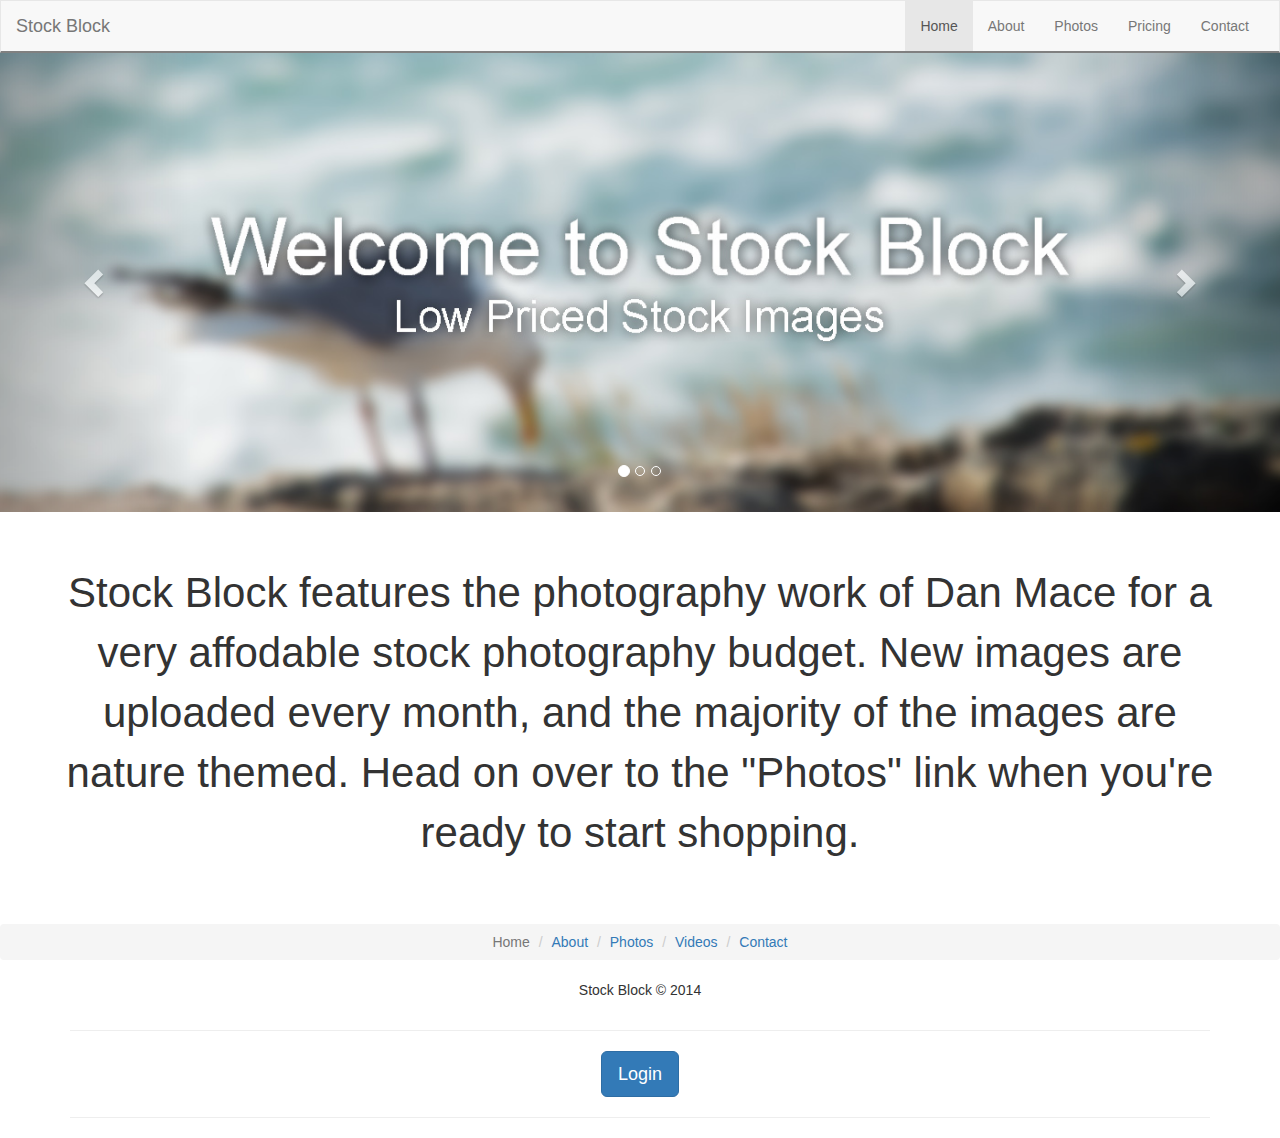
<file: index.html>
<!DOCTYPE html>
<html lang="en">
  <head>
    <meta charset="utf-8">
    <meta http-equiv="X-UA-Compatible" content="IE=edge">
    <meta name="viewport" content="width=device-width, initial-scale=1">
    <!-- The above 3 meta tags *must* come first in the head; any other head content must come *after* these tags -->
    <title>Bootstrap 101 Template</title>

    <!-- Bootstrap -->
    <link href="css/bootstrap.min.css" rel="stylesheet">

    <!-- Custom Styles -->
    <link href="css/style.css" rel="stylesheet">

    <!-- HTML5 shim and Respond.js for IE8 support of HTML5 elements and media queries -->
    <!-- WARNING: Respond.js doesn't work if you view the page via file:// -->
    <!--[if lt IE 9]>
      <script src="https://oss.maxcdn.com/html5shiv/3.7.2/html5shiv.min.js"></script>
      <script src="https://oss.maxcdn.com/respond/1.4.2/respond.min.js"></script>
    <![endif]-->
  </head>
  <body>
    
<nav class="navbar navbar-default">
  <div class="container-fluid">
    <!-- Brand and toggle get grouped for better mobile display -->
    <div class="navbar-header">
      <button type="button" class="navbar-toggle collapsed" data-toggle="collapse" data-target="#bs-example-navbar-collapse-1" aria-expanded="false">
        <span class="sr-only">Toggle navigation</span>
        <span class="icon-bar"></span>
        <span class="icon-bar"></span>
        <span class="icon-bar"></span>
      </button>
      <a class="navbar-brand" href="#">Stock Block</a>
    </div>

    <!-- Collect the nav links, forms, and other content for toggling -->
    <div class="collapse navbar-collapse" id="bs-example-navbar-collapse-1">
      <ul class="nav navbar-nav navbar-right">
        <li class="active"><a href="index.html">Home <span class="sr-only">(current)</span></a></li>
        <li><a href="about.html">About</a></li>
        <li><a href="photos.html">Photos</a></li>
        <li><a href="pricing.html">Pricing</a></li>
        <li><a href="#">Contact</a></li>
          <!-- Button trigger modal -->

        
      </ul>
      
      
        </li>


      </ul>
    </div><!-- /.navbar-collapse -->
  </div><!-- /.container-fluid -->
</nav>

<div id="carousel-example-generic" class="carousel slide" data-ride="carousel">
  <!-- Indicators -->
  <ol class="carousel-indicators">
    <li data-target="#carousel-example-generic" data-slide-to="0" class="active"></li>
    <li data-target="#carousel-example-generic" data-slide-to="1"></li>
    <li data-target="#carousel-example-generic" data-slide-to="2"></li>
  </ol>

  <!-- Wrapper for slides -->
  <div class="carousel-inner" role="listbox">
    <div class="item active">
      <img src="images/slide1.jpg" alt="...">
      <div class="carousel-caption">
        
      </div>
    </div>
    <div class="item">
      <img src="images/slide2.jpg" alt="...">
      <div class="carousel-caption">
        
      </div>
    </div>

     <div class="item">
      <img src="images/slide3.jpg" alt="...">
      <div class="carousel-caption">
        
      </div>
    </div>
    
  </div>

  <!-- Controls -->
  <a class="left carousel-control" href="#carousel-example-generic" role="button" data-slide="prev">
    <span class="glyphicon glyphicon-chevron-left" aria-hidden="true"></span>
    <span class="sr-only">Previous</span>
  </a>
  <a class="right carousel-control" href="#carousel-example-generic" role="button" data-slide="next">
    <span class="glyphicon glyphicon-chevron-right" aria-hidden="true"></span>
    <span class="sr-only">Next</span>
  </a>
</div>

<div class="conatiner">
<div class="row">
  <div class="col-md-12">
    <p id="intro">Stock Block features the photography work of Dan Mace for a very affodable stock photography budget. New images are uploaded every month, and the majority of the images are nature themed. Head on over to the "Photos" link when you're ready to start shopping.
    </p> 

  </div>
</div>


</div>


<footer>
<ol class="breadcrumb">
  <li class="active">Home</li>
  <li><a href="#">About</a></li>
  <li><a href="#">Photos</a></li>
  <li><a href="#">Videos</a></li>
  <li><a href="#">Contact</a></li>
</ol> 
<p>Stock Block &copy 2014</p>
  <div class="container"> 
    <hr class="prettyline">

  <button class="btn btn-primary btn-lg" href="#signup" data-toggle="modal" data-target=".bs-modal-sm">Login</button>
  </center>
  <br>
    <hr class="prettyline">
 </div>
  

<!-- Modal -->
<div class="modal fade bs-modal-sm" id="myModal" tabindex="-1" role="dialog" aria-labelledby="mySmallModalLabel" aria-hidden="true">
  <div class="modal-dialog modal-sm">
    <div class="modal-content">
        
      <div class="modal-body">
        <div id="myTabContent" class="tab-content">
        
        <div class="tab-pane fade active in" id="signin">
            <form class="form-horizontal">
            <fieldset>
            <!-- Sign In Form -->
            <!-- Text input-->
            <div class="control-group">
              <label class="control-label" for="userid">Alias:</label>
              <div class="controls">
                <input required="" id="userid" name="userid" type="text" class="form-control" placeholder="StockBlockDan" class="input-medium" required="">
              </div>
            </div>

            <!-- Password input-->
            <div class="control-group">
              <label class="control-label" for="passwordinput">Password:</label>
              <div class="controls">
                <input required="" id="passwordinput" name="passwordinput" class="form-control" type="password" placeholder="********" class="input-medium">
              </div>
            </div>

      

            <!-- Button -->
            <div class="control-group">
              <label class="control-label" for="signin"></label>
              <div class="controls">
                <button id="signin" name="signin" class="btn btn-success">Sign In</button>
              </div>
            </div>
            </fieldset>
            </form>
        </div>
        <div class="tab-pane fade" id="signup">
            <form class="form-horizontal">
            <fieldset>
          
            <!-- Button -->
            
    </div>
      </div>
      <div class="modal-footer">
      <center>
        <button type="button" class="btn btn-default" data-dismiss="modal">Close</button>
        </center>
      </div>
    </div>
  </div>
</div>

</footer>

    <!-- jQuery (necessary for Bootstrap's JavaScript plugins) -->
    <script src="https://ajax.googleapis.com/ajax/libs/jquery/1.11.3/jquery.min.js"></script>
    <!-- Include all compiled plugins (below), or include individual files as needed -->
    <script src="js/bootstrap.min.js"></script>
  </body>
</html>
</file>
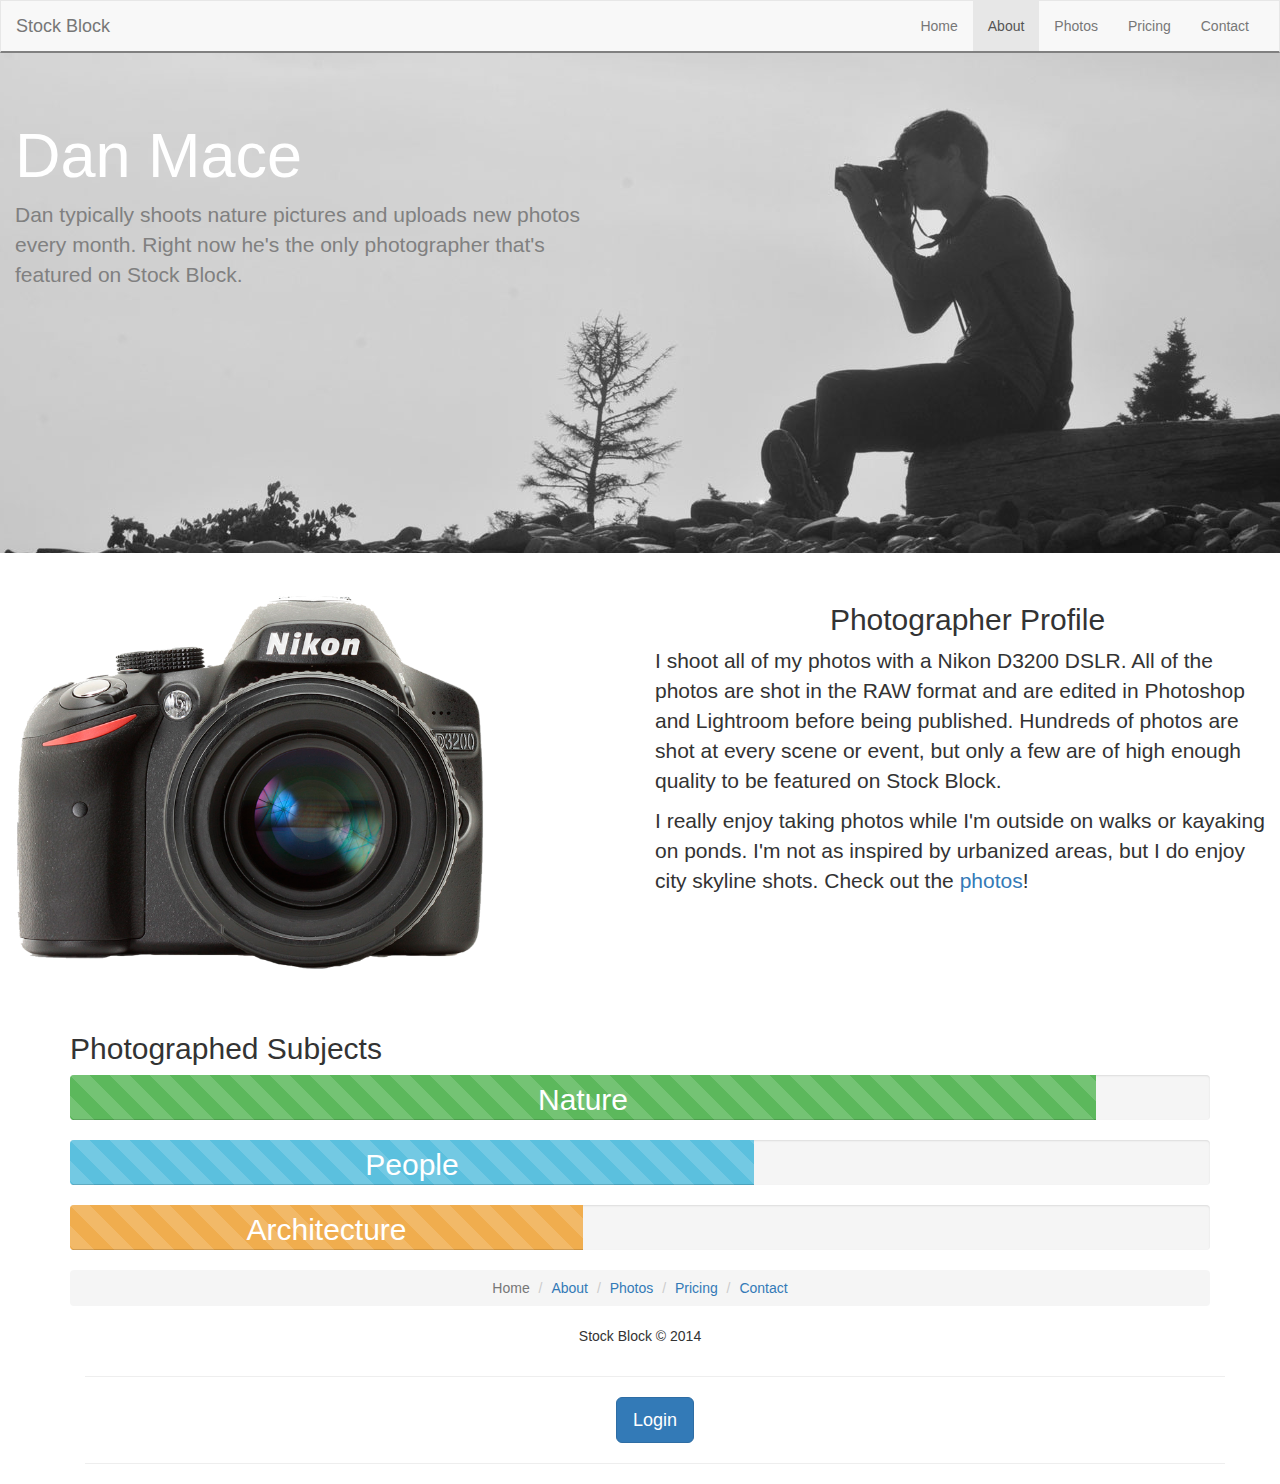
<file: about.html>
<!DOCTYPE html>
<html lang="en">
  <head>
    <meta charset="utf-8">
    <meta http-equiv="X-UA-Compatible" content="IE=edge">
    <meta name="viewport" content="width=device-width, initial-scale=1">
    <!-- The above 3 meta tags *must* come first in the head; any other head content must come *after* these tags -->
    <title>Bootstrap 101 Template</title>

    <!-- Bootstrap -->
    <link href="css/bootstrap.min.css" rel="stylesheet">

    <!-- Custom Styles -->
    <link href="css/style.css" rel="stylesheet">

    <!-- HTML5 shim and Respond.js for IE8 support of HTML5 elements and media queries -->
    <!-- WARNING: Respond.js doesn't work if you view the page via file:// -->
    <!--[if lt IE 9]>
      <script src="https://oss.maxcdn.com/html5shiv/3.7.2/html5shiv.min.js"></script>
      <script src="https://oss.maxcdn.com/respond/1.4.2/respond.min.js"></script>
    <![endif]-->
  </head>
  <body>
    
<nav class="navbar navbar-default">
  <div class="container-fluid">
    <!-- Brand and toggle get grouped for better mobile display -->
    <div class="navbar-header">
      <button type="button" class="navbar-toggle collapsed" data-toggle="collapse" data-target="#bs-example-navbar-collapse-1" aria-expanded="false">
        <span class="sr-only">Toggle navigation</span>
        <span class="icon-bar"></span>
        <span class="icon-bar"></span>
        <span class="icon-bar"></span>
      </button>
      <a class="navbar-brand" href="#">Stock Block</a>
    </div>

    <!-- Collect the nav links, forms, and other content for toggling -->
    <div class="collapse navbar-collapse" id="bs-example-navbar-collapse-1">
      <ul class="nav navbar-nav navbar-right">
        <li><a href="index.html">Home</a></li>
        <li class="active"><a href="#">About<span class="sr-only">(current)</span></a></li>
        <li><a href="photos.html">Photos</a></li>
        <li><a href="pricing.html">Pricing</a></li>
        <li><a href="#">Contact</a></li>
          <!-- Button trigger modal -->

        
      </ul>
      
      
        </li>


      </ul>
    </div><!-- /.navbar-collapse -->
  </div><!-- /.container-fluid -->
</nav>


<div class="jumbotron">
      <div class="container-fluid">
        <div class="row">
          <div class="col-md-6">
            <h1>Dan <span class="em-text">Mace</span></h1>
           <p>Dan typically shoots nature pictures and uploads new photos every month. Right now he's the only photographer that's featured on Stock Block.</p>

          </div>
            
        </div>
      </div>



</div>

<div class="row">
<div class="col-sm-6 col-md-6">
<img id="camera" src="images/camera.png"
</div>
</div>


<div class="col-sm-6 col-md-6">
<h2 id="abt">Photographer Profile</h2>
<p class="abtp">I shoot all of my photos with a Nikon D3200 DSLR. All of the photos are shot in the RAW format and are edited in Photoshop and Lightroom before being published. Hundreds of photos are shot at every scene or event, but only a few are of high enough quality to be featured on Stock Block.   </p>

<p class="abtp">I really enjoy taking photos while I'm outside on walks or kayaking on ponds. I'm not as inspired by urbanized areas, but I do enjoy city skyline shots. Check out the <a href="#">photos</a>!</p>
</div>


</div>

<div class="container">
<div class="row das ts">
<div class="col-md-12">


<h2 class="stitle">Photographed Subjects</h2>
<div class="progress">
  <div class="progress-bar progress-bar-striped active progress-bar-success" role="progressbar" aria-valuenow="90" aria-valuemin="0" aria-valuemax="100" style="width: 90%">
    <p id="progp">Nature</p>
  </div>
</div>

<div class="progress">
  <div class="progress-bar progress-bar-striped active progress-bar-info" role="progressbar" aria-valuenow="80" aria-valuemin="0" aria-valuemax="100" style="width: 60%">
    <p id="progp">People</p>
  </div>
</div>

<div class="progress">
  <div class="progress-bar progress-bar-striped active progress-bar-warning" role="progressbar" aria-valuenow="60" aria-valuemin="0" aria-valuemax="100" style="width: 45%">
    <p id="progp">Architecture</p>
  </div>
</div>



</div>

</div>

<footer>
<ol class="breadcrumb">
  <li class="active">Home</li>
  <li><a href="#">About</a></li>
  <li><a href="#">Photos</a></li>
  <li><a href="#">Pricing</a></li>
  <li><a href="#">Contact</a></li>
</ol> 
<p>Stock Block &copy 2014</p>
  <div class="container"> 
    <hr class="prettyline">

  <button class="btn btn-primary btn-lg" href="#signup" data-toggle="modal" data-target=".bs-modal-sm">Login</button>
  </center>
  <br>
    <hr class="prettyline">
 </div>
  

<!-- Modal -->
<div class="modal fade bs-modal-sm" id="myModal" tabindex="-1" role="dialog" aria-labelledby="mySmallModalLabel" aria-hidden="true">
  <div class="modal-dialog modal-sm">
    <div class="modal-content">
        
      <div class="modal-body">
        <div id="myTabContent" class="tab-content">
        
        <div class="tab-pane fade active in" id="signin">
            <form class="form-horizontal">
            <fieldset>
            <!-- Sign In Form -->
            <!-- Text input-->
            <div class="control-group">
              <label class="control-label" for="userid">Alias:</label>
              <div class="controls">
                <input required="" id="userid" name="userid" type="text" class="form-control" placeholder="StockBlockDan" class="input-medium" required="">
              </div>
            </div>

            <!-- Password input-->
            <div class="control-group">
              <label class="control-label" for="passwordinput">Password:</label>
              <div class="controls">
                <input required="" id="passwordinput" name="passwordinput" class="form-control" type="password" placeholder="********" class="input-medium">
              </div>
            </div>

      

            <!-- Button -->
            <div class="control-group">
              <label class="control-label" for="signin"></label>
              <div class="controls">
                <button id="signin" name="signin" class="btn btn-success">Sign In</button>
              </div>
            </div>
            </fieldset>
            </form>
        </div>
        <div class="tab-pane fade" id="signup">
            <form class="form-horizontal">
            <fieldset>
          
            <!-- Button -->
            
    </div>
      </div>
      <div class="modal-footer">
      <center>
        <button type="button" class="btn btn-default" data-dismiss="modal">Close</button>
        </center>
      </div>
    </div>
  </div>
</div>

</footer>

    <!-- jQuery (necessary for Bootstrap's JavaScript plugins) -->
    <script src="https://ajax.googleapis.com/ajax/libs/jquery/1.11.3/jquery.min.js"></script>
    <!-- Include all compiled plugins (below), or include individual files as needed -->
    <script src="js/bootstrap.min.js"></script>
  </body>
</html>
</file>
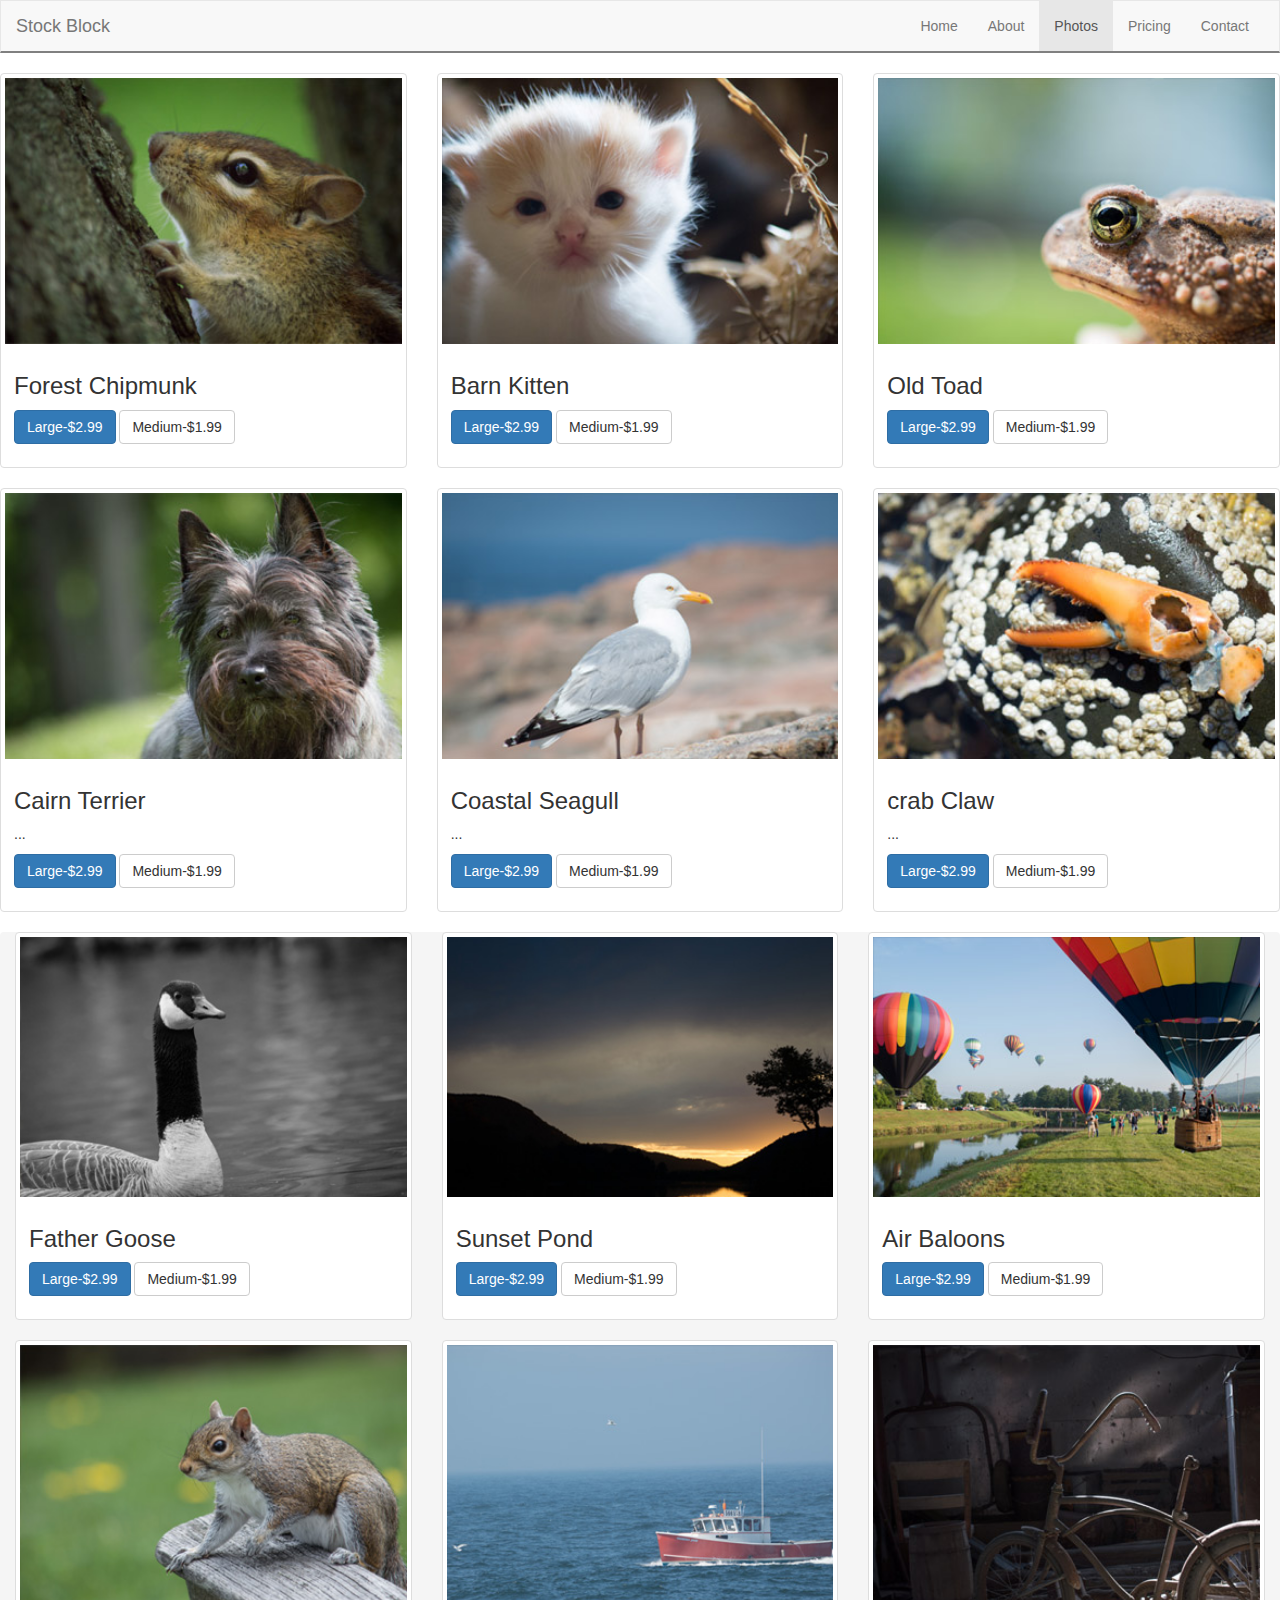
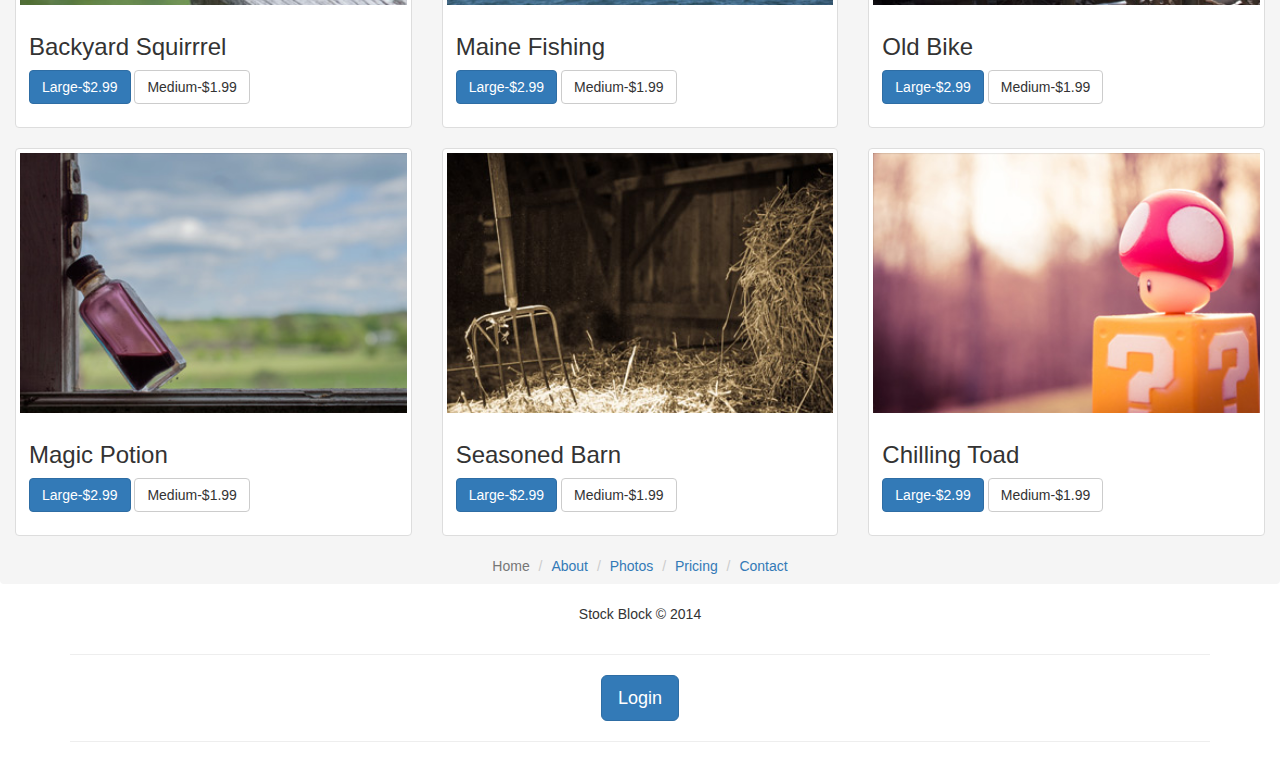
<file: photos.html>
<!DOCTYPE html>
<html lang="en">
  <head>
    <meta charset="utf-8">
    <meta http-equiv="X-UA-Compatible" content="IE=edge">
    <meta name="viewport" content="width=device-width, initial-scale=1">
    <!-- The above 3 meta tags *must* come first in the head; any other head content must come *after* these tags -->
    <title>Bootstrap 101 Template</title>

    <!-- Bootstrap -->
    <link href="css/bootstrap.min.css" rel="stylesheet">

    <!-- Custom Styles -->
    <link href="css/style.css" rel="stylesheet">

    <!-- HTML5 shim and Respond.js for IE8 support of HTML5 elements and media queries -->
    <!-- WARNING: Respond.js doesn't work if you view the page via file:// -->
    <!--[if lt IE 9]>
      <script src="https://oss.maxcdn.com/html5shiv/3.7.2/html5shiv.min.js"></script>
      <script src="https://oss.maxcdn.com/respond/1.4.2/respond.min.js"></script>
    <![endif]-->
  </head>
  <body>
    
<nav class="navbar navbar-default">
  <div class="container-fluid">
    <!-- Brand and toggle get grouped for better mobile display -->
    <div class="navbar-header">
      <button type="button" class="navbar-toggle collapsed" data-toggle="collapse" data-target="#bs-example-navbar-collapse-1" aria-expanded="false">
        <span class="sr-only">Toggle navigation</span>
        <span class="icon-bar"></span>
        <span class="icon-bar"></span>
        <span class="icon-bar"></span>
      </button>
      <a class="navbar-brand" href="#">Stock Block</a>
    </div>

    <!-- Collect the nav links, forms, and other content for toggling -->
    <div class="collapse navbar-collapse" id="bs-example-navbar-collapse-1">
      <ul class="nav navbar-nav navbar-right">
        <li><a href="index.html">Home</a></li>
        <li><a href="about.html">About</a></li>
        <li class="active"><a href="photos.html">Photos<span class="sr-only">(current)</span></a></li>
        <li><a href="pricing.html">Pricing</a></li>
        <li><a href="#">Contact</a></li>
          <!-- Button trigger modal -->

        
      </ul>
      
      
        </li>


      </ul>
    </div><!-- /.navbar-collapse -->
  </div><!-- /.container-fluid -->
</nav>


<div class="row topr">
  <div class="col-sm-6 col-md-4">
    <div class="thumbnail">
      <img src="images/p1.jpg" alt="...">
      <div class="caption">
        <h3>Forest Chipmunk</h3>
        <p><a href="#" class="btn btn-primary" role="button">Large-$2.99</a> <a href="#" class="btn btn-default" role="button">Medium-$1.99</a></p>
      </div>
    </div>
  </div>

  <div class="col-sm-6 col-md-4">
    <div class="thumbnail">
      <img src="images/p2.jpg" alt="...">
      <div class="caption">
        <h3>Barn Kitten</h3>
    <p><a href="#" class="btn btn-primary" role="button">Large-$2.99</a> <a href="#" class="btn btn-default" role="button">Medium-$1.99</a></p>
      </div>
    </div>
  </div>

  <div class="col-sm-6 col-md-4">
    <div class="thumbnail">
      <img src="images/p3.jpg" alt="...">
      <div class="caption">
        <h3>Old Toad</h3>
    <p><a href="#" class="btn btn-primary" role="button">Large-$2.99</a> <a href="#" class="btn btn-default" role="button">Medium-$1.99</a></p>
      </div>
    </div>
  </div>

  <div class="col-sm-6 col-md-4">
    <div class="thumbnail">
      <img src="images/p4.jpg" alt="...">
      <div class="caption">
        <h3>Cairn Terrier</h3>
        <p>...</p>
    <p><a href="#" class="btn btn-primary" role="button">Large-$2.99</a> <a href="#" class="btn btn-default" role="button">Medium-$1.99</a></p>
      </div>
    </div>
  </div>

  <div class="col-sm-6 col-md-4">
    <div class="thumbnail">
      <img src="images/p5.jpg" alt="...">
      <div class="caption">
        <h3>Coastal Seagull</h3>
        <p>...</p>
    <p><a href="#" class="btn btn-primary" role="button">Large-$2.99</a> <a href="#" class="btn btn-default" role="button">Medium-$1.99</a></p>
      </div>
    </div>
  </div>

  <div class="col-sm-6 col-md-4">
    <div class="thumbnail">
      <img src="images/p6.jpg" alt="...">
      <div class="caption">
        <h3>crab Claw</h3>
        <p>...</p>
    <p><a href="#" class="btn btn-primary" role="button">Large-$2.99</a> <a href="#" class="btn btn-default" role="button">Medium-$1.99</a></p>
      </div>
    </div>
  </div>
</div>

  <div class="col-sm-6 col-md-4">
    <div class="thumbnail">
      <img src="images/p7.jpg" alt="...">
      <div class="caption">
        <h3>Father Goose</h3>
    <p><a href="#" class="btn btn-primary" role="button">Large-$2.99</a> <a href="#" class="btn btn-default" role="button">Medium-$1.99</a></p>
      </div>
    </div>
  </div>
</div>

  <div class="col-sm-6 col-md-4">
    <div class="thumbnail">
      <img src="images/p8.jpg" alt="...">
      <div class="caption">
        <h3>Sunset Pond</h3>
    <p><a href="#" class="btn btn-primary" role="button">Large-$2.99</a> <a href="#" class="btn btn-default" role="button">Medium-$1.99</a></p>
      </div>
    </div>
  </div>
</div>

  <div class="col-sm-6 col-md-4">
    <div class="thumbnail">
      <img src="images/p9.jpg" alt="...">
      <div class="caption">
        <h3>Air Baloons</h3>
      <p><a href="#" class="btn btn-primary" role="button">Large-$2.99</a> <a href="#" class="btn btn-default" role="button">Medium-$1.99</a></p>
      </div>
    </div>
  </div>
</div>

  <div class="col-sm-6 col-md-4">
    <div class="thumbnail">
      <img src="images/p10.jpg" alt="...">
      <div class="caption">
        <h3>Backyard Squirrrel</h3>
       <p><a href="#" class="btn btn-primary" role="button">Large-$2.99</a> <a href="#" class="btn btn-default" role="button">Medium-$1.99</a></p>
      </div>
    </div>
  </div>
</div>

  <div class="col-sm-6 col-md-4">
    <div class="thumbnail">
      <img src="images/p11.jpg" alt="...">
      <div class="caption">
        <h3>Maine Fishing</h3>
       <p><a href="#" class="btn btn-primary" role="button">Large-$2.99</a> <a href="#" class="btn btn-default" role="button">Medium-$1.99</a></p>
      </div>
    </div>
  </div>
</div>

  <div class="col-sm-6 col-md-4">
    <div class="thumbnail">
      <img src="images/p12.jpg" alt="...">
      <div class="caption">
        <h3>Old Bike</h3>
         <p><a href="#" class="btn btn-primary" role="button">Large-$2.99</a> <a href="#" class="btn btn-default" role="button">Medium-$1.99</a></p>
      </div>
    </div>
  </div>
</div>

  <div class="col-sm-6 col-md-4">
    <div class="thumbnail">
      <img src="images/p13.jpg" alt="...">
      <div class="caption">
        <h3>Magic Potion</h3>
         <p><a href="#" class="btn btn-primary" role="button">Large-$2.99</a> <a href="#" class="btn btn-default" role="button">Medium-$1.99</a></p>
      </div>
    </div>
  </div>
</div>

  <div class="col-sm-6 col-md-4">
    <div class="thumbnail">
      <img src="images/p14.jpg" alt="...">
      <div class="caption">
        <h3>Seasoned Barn</h3>
     <p><a href="#" class="btn btn-primary" role="button">Large-$2.99</a> <a href="#" class="btn btn-default" role="button">Medium-$1.99</a></p>
      </div>
    </div>
  </div>
</div>

  <div class="col-sm-6 col-md-4">
    <div class="thumbnail">
      <img src="images/p15.jpg" alt="...">
      <div class="caption">
        <h3>Chilling Toad</h3>
    <p><a href="#" class="btn btn-primary" role="button">Large-$2.99</a> <a href="#" class="btn btn-default" role="button">Medium-$1.99</a></p>
      </div>
    </div>
  </div>
</div>





<footer>
<ol class="breadcrumb">
  <li class="active">Home</li>
  <li><a href="#">About</a></li>
  <li><a href="#">Photos</a></li>
  <li><a href="#">Pricing</a></li>
  <li><a href="#">Contact</a></li>
</ol> 
<p>Stock Block &copy 2014</p>
  <div class="container"> 
    <hr class="prettyline">

  <button class="btn btn-primary btn-lg" href="#signup" data-toggle="modal" data-target=".bs-modal-sm">Login</button>
  </center>
  <br>
    <hr class="prettyline">
 </div>
  

<!-- Modal -->
<div class="modal fade bs-modal-sm" id="myModal" tabindex="-1" role="dialog" aria-labelledby="mySmallModalLabel" aria-hidden="true">
  <div class="modal-dialog modal-sm">
    <div class="modal-content">
        
      <div class="modal-body">
        <div id="myTabContent" class="tab-content">
        
        <div class="tab-pane fade active in" id="signin">
            <form class="form-horizontal">
            <fieldset>
            <!-- Sign In Form -->
            <!-- Text input-->
            <div class="control-group">
              <label class="control-label" for="userid">Alias:</label>
              <div class="controls">
                <input required="" id="userid" name="userid" type="text" class="form-control" placeholder="StockBlockDan" class="input-medium" required="">
              </div>
            </div>

            <!-- Password input-->
            <div class="control-group">
              <label class="control-label" for="passwordinput">Password:</label>
              <div class="controls">
                <input required="" id="passwordinput" name="passwordinput" class="form-control" type="password" placeholder="********" class="input-medium">
              </div>
            </div>

      

            <!-- Button -->
            <div class="control-group">
              <label class="control-label" for="signin"></label>
              <div class="controls">
                <button id="signin" name="signin" class="btn btn-success">Sign In</button>
              </div>
            </div>
            </fieldset>
            </form>
        </div>
        <div class="tab-pane fade" id="signup">
            <form class="form-horizontal">
            <fieldset>
          
            <!-- Button -->
            
    </div>
      </div>
      <div class="modal-footer">
      <center>
        <button type="button" class="btn btn-default" data-dismiss="modal">Close</button>
        </center>
      </div>
    </div>
  </div>
</div>

</footer>

    <!-- jQuery (necessary for Bootstrap's JavaScript plugins) -->
    <script src="https://ajax.googleapis.com/ajax/libs/jquery/1.11.3/jquery.min.js"></script>
    <!-- Include all compiled plugins (below), or include individual files as needed -->
    <script src="js/bootstrap.min.js"></script>
  </body>
</html>
</file>
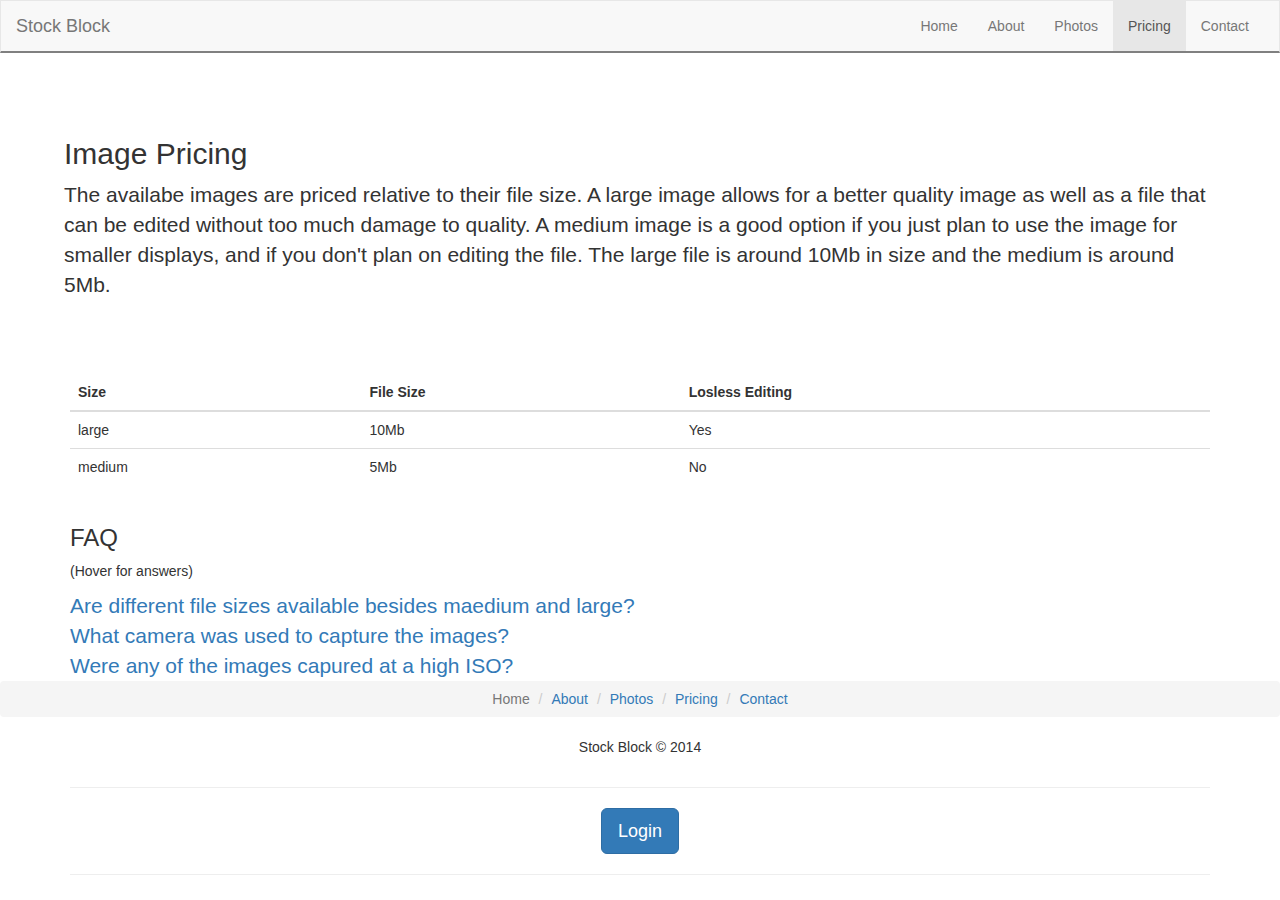
<file: pricing.html>
<!DOCTYPE html>
<html lang="en">
  <head>
    <meta charset="utf-8">
    <meta http-equiv="X-UA-Compatible" content="IE=edge">
    <meta name="viewport" content="width=device-width, initial-scale=1">
    <!-- The above 3 meta tags *must* come first in the head; any other head content must come *after* these tags -->
    <title>Bootstrap 101 Template</title>

    <!-- Bootstrap -->
    <link href="css/bootstrap.min.css" rel="stylesheet">

    <!-- Custom Styles -->
    <link href="css/style.css" rel="stylesheet">

    <!-- HTML5 shim and Respond.js for IE8 support of HTML5 elements and media queries -->
    <!-- WARNING: Respond.js doesn't work if you view the page via file:// -->
    <!--[if lt IE 9]>
      <script src="https://oss.maxcdn.com/html5shiv/3.7.2/html5shiv.min.js"></script>
      <script src="https://oss.maxcdn.com/respond/1.4.2/respond.min.js"></script>
    <![endif]-->
  </head>
  <body>
    
<nav class="navbar navbar-default">
  <div class="container-fluid">
    <!-- Brand and toggle get grouped for better mobile display -->
    <div class="navbar-header">
      <button type="button" class="navbar-toggle collapsed" data-toggle="collapse" data-target="#bs-example-navbar-collapse-1" aria-expanded="false">
        <span class="sr-only">Toggle navigation</span>
        <span class="icon-bar"></span>
        <span class="icon-bar"></span>
        <span class="icon-bar"></span>
      </button>
      <a class="navbar-brand" href="#">Stock Block</a>
    </div>

    <!-- Collect the nav links, forms, and other content for toggling -->
    <div class="collapse navbar-collapse" id="bs-example-navbar-collapse-1">
      <ul class="nav navbar-nav navbar-right">
        <li><a href="index.html">Home</a></li>
        <li><a href="about.html">About</a></li>
        <li><a href="photos.html">Photos</a></li>
        <li class="active"><a href="pricing.html">Pricing<span class="sr-only">(current)</span></a></li>
        <li><a href="#">Contact</a></li>
          <!-- Button trigger modal -->

        
      </ul>
      
      
        </li>


      </ul>
    </div><!-- /.navbar-collapse -->
  </div><!-- /.container-fluid -->
</nav>


<div class="row pad">
  <div class="col-md-12">
<h2>Image Pricing</h2>
<p class="abtp">
  The availabe images are priced relative to their file size. A large image allows for a better quality image as well as a file that can be edited without too much damage to quality. A medium image is a good option if you just plan to use the image for smaller displays, and if you don't plan on editing the file. The large file is around 10Mb in size and the medium is around 5Mb.
</p>

  </div>

  
  </div>

  <div class="container">
<table class="table">
    <thead>
      <tr>
        <th>Size</th>
        <th>File Size</th>
        <th>Losless Editing</th>
      </tr>
    </thead>
    <tbody>
      <tr>
        <td>large</td>
        <td>10Mb</td>
        <td>Yes</td>
      </tr>
      <tr>
        <td>medium</td>
        <td>5Mb</td>
        <td>No</td>
      </tr>
   
    </tbody>
  </table>

  </div>

<div class="container">
  <h3>FAQ</h3>
  <p>(Hover for answers)</p>
  <a href="#" class="abtp" data-toggle="tooltip" title="Not at the moment">Are different file sizes available besides maedium and large?</a><br>

   <a href="#" class="abtp" data-toggle="tooltip" title="A Nikon D3200">What camera was used to capture the images?</a><br>

     <a href="#" class="abtp" data-toggle="tooltip" title="Images captured at a high iso will have a red marker by them.">Were any of the images capured at a high ISO?</a>
</div>



<footer>
<ol class="breadcrumb">
  <li class="active">Home</li>
  <li><a href="#">About</a></li>
  <li><a href="#">Photos</a></li>
  <li><a href="#">Pricing</a></li>
  <li><a href="#">Contact</a></li>
</ol> 
<p>Stock Block &copy 2014</p>
  <div class="container"> 
    <hr class="prettyline">

  <button class="btn btn-primary btn-lg" href="#signup" data-toggle="modal" data-target=".bs-modal-sm">Login</button>
  </center>
  <br>
    <hr class="prettyline">
 </div>
  

<!-- Modal -->
<div class="modal fade bs-modal-sm" id="myModal" tabindex="-1" role="dialog" aria-labelledby="mySmallModalLabel" aria-hidden="true">
  <div class="modal-dialog modal-sm">
    <div class="modal-content">
        
      <div class="modal-body">
        <div id="myTabContent" class="tab-content">
        
        <div class="tab-pane fade active in" id="signin">
            <form class="form-horizontal">
            <fieldset>
            <!-- Sign In Form -->
            <!-- Text input-->
            <div class="control-group">
              <label class="control-label" for="userid">Alias:</label>
              <div class="controls">
                <input required="" id="userid" name="userid" type="text" class="form-control" placeholder="StockBlockDan" class="input-medium" required="">
              </div>
            </div>

            <!-- Password input-->
            <div class="control-group">
              <label class="control-label" for="passwordinput">Password:</label>
              <div class="controls">
                <input required="" id="passwordinput" name="passwordinput" class="form-control" type="password" placeholder="********" class="input-medium">
              </div>
            </div>

      

            <!-- Button -->
            <div class="control-group">
              <label class="control-label" for="signin"></label>
              <div class="controls">
                <button id="signin" name="signin" class="btn btn-success">Sign In</button>
              </div>
            </div>
            </fieldset>
            </form>
        </div>
        <div class="tab-pane fade" id="signup">
            <form class="form-horizontal">
            <fieldset>
          
            <!-- Button -->
            
    </div>
      </div>
      <div class="modal-footer">
      <center>
        <button type="button" class="btn btn-default" data-dismiss="modal">Close</button>
        </center>
      </div>
    </div>
  </div>
</div>

</footer>

    <!-- jQuery (necessary for Bootstrap's JavaScript plugins) -->
    <script src="https://ajax.googleapis.com/ajax/libs/jquery/1.11.3/jquery.min.js"></script>
    <!-- Include all compiled plugins (below), or include individual files as needed -->
    <script src="js/bootstrap.min.js"></script>

    <script>
$(document).ready(function(){
    $('[data-toggle="tooltip"]').tooltip(); 
});
</script>
  </body>
</html>
</file>
<file: css/style.css>
body {
  overflow-y: scroll;
  overflow-x: hidden; }

.navbar {
  margin-bottom: 0px;
  border-bottom: 2px solid grey;
  border-radius: 0px; }

#intro {
  font-size: 3em;
  text-align: center;
  padding: 4%; }

.img-responsive,
.thumbnail > img,
.thumbnail a > img,
.carousel-inner > .item > img,
.carousel-inner > .item > a > img {
  width: 100%; }

footer {
  text-align: center; }

.jumbotron {
  background: url(../images/dan.jpg) center;
  height: 500px;
  color: white;
  overflow: none;
  background-repeat: no-repeat; }

.jumbotron p {
  color: grey; }

#camera {
  width: 80%; }

#abt {
  text-align: center; }

.abtp {
  font-size: 1.5em; }

#progp {
  font-size: 2.5em;
  margin-top: 15px; }

.ts {
  margin-top: 30px; }

.progress {
  height: auto; }

.topr {
  margin-top: 20px; }

.pad {
  padding: 5%; }

@media (max-width: 991px) {
  .jumbotron p {
    width: 30%; }

  #camera {
    margin-left: 15%; }

  .abtp {
    padding: 5%; } }
@media (min-width: 768px) and (max-width: 990px) {
  .jumbotron p {
    width: 30%; } }
@media (max-width: 768px) {
  .jumbotron p {
    width: 50%; }

  #camera {
    width: 60%; } }
@media (max-width: 500px) {
  .jumbotron p {
    width: 70%; } }

/*# sourceMappingURL=style.css.map */
</file>
